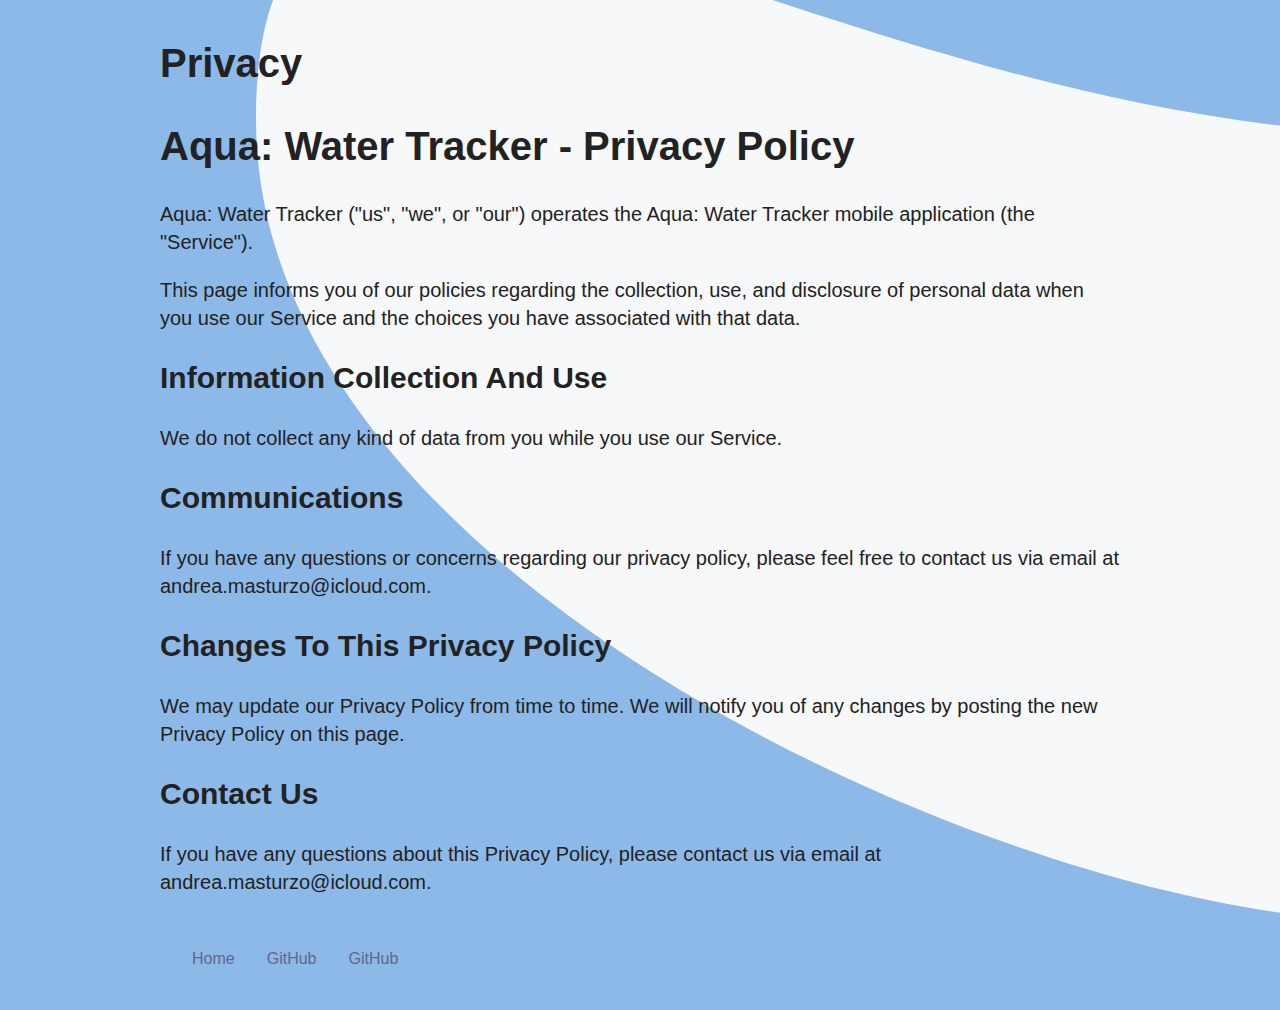
<file: page-1.html>
<!DOCTYPE html>
<html dir="auto" lang="en">
<head>
	<meta charset="UTF-8" />
	<title>Privacy - My Page Title</title>

	<meta name="description" content="My Page Description" />
	<meta name="viewport" content="width=device-width, initial-scale=1" />
	<link rel="icon" href="assets/icone/App Icon Aqua DM Blue.png" />

	<meta property="og:title" content="Privacy - My Page Title" />
	<meta property="og:description" content="My Page Description" />
	<meta property="og:image" content="assets/og-image.png" />

	<link rel="stylesheet" href="assets/tobi.css" />
	<link rel="stylesheet" href="assets/style.css" />

</head>
	<body>
		<main>
<article class="page">
	<header class="page__header">
		<h1 class="page__title">Privacy</h1>
	</header>
	<div class="page__content">
		<h1>Aqua: Water Tracker - Privacy Policy</h1>
		<p>Aqua: Water Tracker ("us", "we", or "our") operates the Aqua: Water Tracker mobile application (the "Service").</p>
		<p>This page informs you of our policies regarding the collection, use, and disclosure of personal data when you use our Service and the choices you have associated with that data.</p>
		<h2>Information Collection And Use</h2>
		<p>We do not collect any kind of data from you while you use our Service.</p>
		<h2>Communications</h2>
		<p>If you have any questions or concerns regarding our privacy policy, please feel free to contact us via email at andrea.masturzo@icloud.com.</p>
		<h2>Changes To This Privacy Policy</h2>
		<p>We may update our Privacy Policy from time to time. We will notify you of any changes by posting the new Privacy Policy on this page.</p>
		<h2>Contact Us</h2>
		<p>If you have any questions about this Privacy Policy, please contact us via email at andrea.masturzo@icloud.com.</p>

	</div>
</article>



		</main>
		<footer class="footer">
			<div class="container">
				<div class="footer__container">
					<ul class="footer__links">
							<li class="footer__link">
								<a href="index.html">Home</a>
							</li>
							<li class="footer__link">
								<a href="https://github.com/AndreaMasturzo" targe="_blank">GitHub</a>
							</li>
							<li class="footer__link">
								<a href="https://github.com/eddy10957" targe="_blank">GitHub</a>
							</li>
					</ul>
				</div>
			</div>
		</footer>

		<script type="text/javascript" src="assets/tobi.min.js"></script>
		<script type="text/javascript" src="assets/script.js"></script>

		<script>
			window.onload = function () {
				var tobi = new Tobi();
			};
		</script>

  </body>
</html>
</file>
<file: assets/tobi.css>
.tobi {
  background-color: rgba(26, 42, 58, 0.94);
  bottom: 0;
  box-sizing: border-box;
  contain: strict;
  font-size: 18px;
  left: 0;
  line-height: 1.5555555555555556;
  overflow: hidden;
  position: fixed;
  right: 0;
  top: 0;
  z-index: 1337;
}

.tobi[aria-hidden="true"] {
  display: none;
}

.tobi *,
.tobi *::before,
.tobi *::after {
  box-sizing: inherit;
}

.tobi-is-open {
  overflow-y: hidden;
}

.tobi__slider {
  bottom: 0;
  left: 0;
  position: absolute;
  right: 0;
  top: 0;
  will-change: transform;
}

.tobi__slider:not(.tobi__slider--is-dragging) {
  transition-duration: 0.3s;
  transition-property: transform;
  transition-timing-function: cubic-bezier(0.19, 1, 0.22, 1);
}

@media screen and (prefers-reduced-motion: reduce) {
  .tobi__slider:not(.tobi__slider--is-dragging) {
    transition: none;
  }
}

.tobi__slider--is-draggable [data-type] {
  cursor: -webkit-grab;
  cursor: grab;
}

.tobi__slider--is-dragging [data-type] {
  cursor: -webkit-grabbing;
  cursor: grabbing;
}

.tobi__slide {
  align-items: center;
  display: flex;
  height: 100%;
  justify-content: center;
  width: 100%;
}

.tobi__slide:not(.tobi__slide--is-active) {
  visibility: hidden;
}

.tobi [data-type] {
  max-height: 85vh;
  max-width: 85vw;
  overflow: hidden;
  overflow-y: auto;
  overscroll-behavior: contain;
}

.tobi [data-type] iframe,
.tobi [data-type] video {
  display: block !important;
}

.tobi [data-type] > figure {
  margin: 0;
  position: relative;
}

.tobi [data-type] > figure > img {
  display: block;
  height: auto;
  max-height: 85vh;
  max-width: 85vw;
  width: auto;
}

.tobi [data-type] > figure > figcaption {
  background-color: rgba(255, 255, 255, 0.94);
  bottom: 0;
  color: #1a2a3a;
  padding: 0.22222em 0.44444em;
  position: absolute;
  white-space: pre-wrap;
  width: 100%;
}

.tobi [data-type="html"] video {
  cursor: auto;
  max-height: 85vh;
  max-width: 85vw;
}

.tobi [data-type="iframe"] {
  /* Fix iframe scrolling on iOS */
  -webkit-overflow-scrolling: touch;
  transform: translate3d(0, 0, 0);
}

.tobi [data-type="iframe"] iframe {
  height: 85vh;
  width: 85vw;
}

.tobi > button {
  background-color: transparent;
  border: 0.05556em solid transparent;
  color: #fff;
  cursor: pointer;
  font: inherit;
  line-height: 1;
  margin: 0;
  opacity: 0.5;
  padding: 0.22222em;
  position: absolute;
  touch-action: manipulation;
  transition-duration: 0.3s;
  transition-property: opacity, transform;
  transition-timing-function: cubic-bezier(0.19, 1, 0.22, 1);
  will-change: opacity, transform;
  z-index: 1;
}

@media screen and (prefers-reduced-motion: reduce) {
  .tobi > button {
    transition: none;
    will-change: opacity;
  }
}

.tobi > button svg {
  pointer-events: none;
  stroke: #fff;
  stroke-width: 1;
  stroke-linecap: square;
  stroke-linejoin: miter;
  fill: none;
  color: #fff;
}

.tobi > button:active, .tobi > button:focus, .tobi > button:hover {
  opacity: 1;
  transform: scale(0.84);
}

@media screen and (prefers-reduced-motion: reduce) {
  .tobi > button:active, .tobi > button:focus, .tobi > button:hover {
    transform: none;
  }
}

.tobi > button.tobi__prev, .tobi > button.tobi__next {
  top: calc(50% - 1.94444em);
}

.tobi > button.tobi__prev svg, .tobi > button.tobi__next svg {
  height: 3.88889em;
  width: 3.88889em;
}

.tobi > button.tobi__prev {
  left: 0;
}

.tobi > button.tobi__next {
  right: 0;
}

.tobi > button.tobi__close {
  right: 0.27778em;
  top: 1em;
}

.tobi > button.tobi__close svg {
  height: 3.33333em;
  width: 3.33333em;
}

.tobi > button:disabled, .tobi > button[aria-hidden="true"] {
  display: none;
}

.tobi__counter {
  background-color: transparent;
  color: #fff;
  font-size: 1.11111em;
  left: 1em;
  line-height: 1;
  position: absolute;
  top: 2.22222em;
  z-index: 1;
}

.tobi__counter[aria-hidden="true"] {
  display: none;
}

.tobi-loader {
  display: inline-block;
  height: 5.55556em;
  left: calc(50% - 2.77778em);
  position: absolute;
  top: calc(50% - 2.77778em);
  width: 5.55556em;
}

.tobi-loader::before {
  animation: spin 1s infinite;
  border-radius: 100%;
  border: 0.22222em solid #949ba3;
  border-top-color: #fff;
  bottom: 0;
  content: "";
  left: 0;
  position: absolute;
  right: 0;
  top: 0;
  z-index: 1;
}

.tobi-zoom {
  border: 0;
  box-shadow: none;
  display: inline-block;
  position: relative;
  text-decoration: none;
}

.tobi-zoom img {
  display: block;
}

.tobi-zoom__icon {
  background-color: rgba(26, 42, 58, 0.94);
  bottom: 0;
  color: #fff;
  line-height: 1;
  position: absolute;
  right: 0;
}

.tobi-zoom__icon svg {
  color: #fff;
  fill: none;
  height: 1.11111em;
  padding: 0.22222em;
  pointer-events: none;
  stroke-linecap: square;
  stroke-linejoin: miter;
  stroke-width: 2;
  stroke: #fff;
  width: 1.11111em;
}

@keyframes spin {
  to {
    transform: rotate(360deg);
  }
}
</file>
<file: assets/style.css>
:root {
  --font-xl: 42px;
  --font-lg: 24px;
  --font-md: 20px;
  --font-sm: 18px;
  --font-xs: 16px;
  --font-xxs: 14px;
}
@media (max-width: 768px) {
  :root {
    --font-xl: 18px;
    --font-lg: 16px;
    --font-md: 14px;
    --font-sm: 12px;
    --font-xs: 12px;
    --font-xxs: 12px;
  }
}

body {
  font-family: -apple-system, BlinkMacSystemFont, "Segoe UI", Roboto, Oxygen-Sans, Ubuntu, Cantarell, "Helvetica Neue", sans-serif;
  color: #222;
  display: flex;
  min-height: 100vh;
  flex-direction: column;
  font-size: var(--font-md);
  background-color: #8DB9E8;
  background-image: url([data-uri]);
  background-size: cover;
  background-position-x: 20vw;
  background-position-y: -10vh;
  background-repeat: no-repeat;
  line-height: 1.4;
}

main {
  flex: 1;
  width: 100%;
}

a {
  color: #65638f;
  text-decoration: none;
}
a:hover {
  color: #5A51FE;
}

.button {
  display: flex;
  background: linear-gradient(65deg, #DA552F, #ea8e39);
  font-family: "Heebo", sans-serif;
  color: #fff;
  display: inline-flex;
  font-size: var(--font-xxs);
  letter-spacing: 0px;
  font-weight: 700;
  line-height: 16px;
  text-transform: uppercase;
  text-decoration: none !important;
  border: none;
  border-radius: 2px;
  cursor: pointer;
  justify-content: center;
  padding: 16px 32px;
  text-align: center;
  white-space: nowrap;
  box-shadow: 0 8px 24px rgba(32, 43, 54, 0.12);
  mix-blend-mode: multiply;
  transition: all 0.15s ease;
}
.button:hover {
  color: #fff;
  box-shadow: 0 8px 24px rgba(32, 43, 54, 0.25);
}
.button--link {
  background: rgba(0, 0, 0, 0);
  color: #5A51FE;
  box-shadow: none;
}
.button--link:hover {
  color: #8751FE;
  box-shadow: none;
}

.accent {
  color: #5A51FE;
}

.container {
  max-width: 960px;
  padding: 0 30px;
  margin: auto;
}

h1, h2 {
  font-family: "Heebo", sans-serif;
}

.container-desktop {
  max-width: 960px;
  padding: 0 30px;
  margin: auto;
}
@media (max-width: 768px) {
  .container-desktop {
    max-width: 100%;
    padding: 0;
  }
}

.tobi-zoom__icon {
  display: none;
}

.app__header {
  display: flex;
  flex-direction: row;
  margin-top: 128px;
  margin-bottom: 128px;
  align-items: center;
}
@media (max-width: 768px) {
  .app__header {
    align-items: flex-start;
    margin-top: 32px;
    margin-bottom: 16px;
  }
}
.app__logo-wrapper {
  display: inline-block;
  background-image: url("ios-mask-border-128.svg");
  background-size: contain;
  max-width: 250px;
  max-height: 250px;
  padding: 1px;
  margin-right: 64px;
  width: 100%;
  height: 100%;
  background-repeat: no-repeat;
}
html[dir=rtl] .app__logo-wrapper {
  margin-left: 64px;
  margin-right: 0;
}
@media (max-width: 768px) {
  .app__logo-wrapper {
    max-width: 100px;
    max-height: 100px;
    margin-right: 16px;
  }
}
.app__logo {
  border-radius: 22.5%;
  mask-image: url("ios-mask.svg");
  mask-size: cover;
  width: 100%;
  height: auto;
}
.app__name {
  font-size: var(--font-xl);
  margin: 0;
}
.app__description {
  font-size: var(--font-lg);
}
@media (max-width: 768px) {
  .app__description {
    margin-top: 8px;
    margin-bottom: 0;
  }
}
.app__screenshots-list {
  display: grid;
  grid-template-columns: 200px 200px 200px 200px 200px 200px 200px 200px;
  grid-column-gap: 20px;
  padding: 30px 0;
}
@media (max-width: 768px) {
  .app__screenshots-list {
    padding: 32px;
    width: 800px;
  }
}
.app__screenshot {
  width: 100%;
  border-radius: 16px;
  box-shadow: 0 12px 48px rgba(17, 16, 62, 0.12);
  transition: all 0.3s ease-in-out;
  transform: scale(1);
  cursor: pointer;
}
.app__screenshot:hover {
  box-shadow: 0 24px 48px rgba(17, 16, 62, 0.12);
  transform: scale(1.05);
}
.app__screenshots-wrapper {
  overflow-y: auto;
}
.app__buttons {
  display: flex;
  flex-direction: row;
  align-items: center;
  margin-left: -9.8px;
}
.app__buttons--mobile {
  display: none;
}
@media (max-width: 768px) {
  .app__buttons {
    margin-left: 0;
    margin-bottom: 64px;
  }
  .app__buttons--mobile {
    display: flex;
    justify-content: center;
  }
  .app__buttons--desktop {
    display: none;
  }
}
.app__button-play img {
  width: 176.4px;
}
.app__button-ios img {
  width: 140px;
}
.app__button-web {
  margin-left: 12px;
}
.app__button-web img {
  width: 157px;
}
@media (max-width: 768px) {
  .app__button-play img {
    width: 126px;
  }
  .app__button-ios img {
    width: 100px;
  }
  .app__button-web {
    margin-left: 8px;
  }
  .app__button-web img {
    width: 112px;
  }
}
.app__section-title {
  font-size: var(--font-lg);
}
.app__section {
  margin-bottom: 128px;
}
@media (max-width: 768px) {
  .app__section {
    margin-bottom: 64px;
  }
}
.app__featured-content {
  display: grid;
  grid-template-columns: 1fr 1fr 1fr 1fr;
  grid-column-gap: 32px;
  align-items: center;
}
@media (max-width: 768px) {
  .app__featured-content {
    display: block;
    padding: 32px;
  }
}
.app__featured-image {
  width: 100%;
  margin: auto;
}

.footer {
  padding: 16px 0;
  font-size: var(--font-xs) !important;
}
.footer a {
  font-size: var(--font-xs) !important;
}
.footer__container {
  color: #65638f;
  display: flex;
  width: 100%;
  justify-content: space-between;
  align-items: center;
}
@media (max-width: 768px) {
  .footer__container {
    flex-direction: column-reverse;
    align-items: flex-start;
  }
}
.footer__links {
  list-style: none;
  display: flex;
  padding-left: 0;
}
.footer__link {
  margin-left: 32px;
}
@media (max-width: 768px) {
  .footer__link {
    margin-left: 0;
    margin-right: 8px;
  }
}

.page {
  max-width: 960px;
  padding: 0 30px;
  margin: auto;
}

.darkmode-toggle {
  z-index: 500;
}

.darkmode-background {
  background-image: url([data-uri]) !important;
  background-size: cover !important;
  background-position-x: 20vw !important;
  background-position-y: -10vh !important;
  background-repeat: no-repeat !important;
}
</file>
